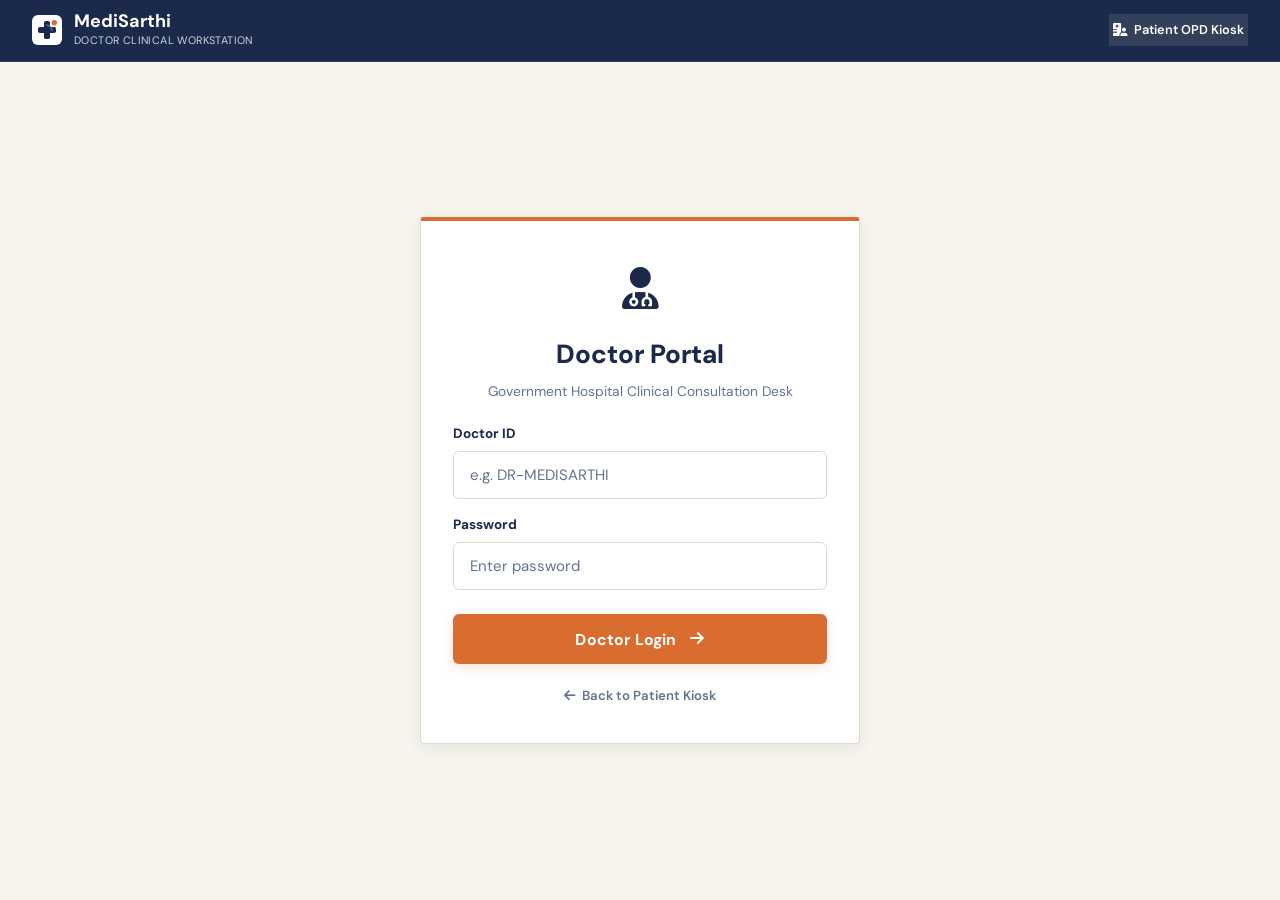
<file: doctor-login.html>
<!DOCTYPE html>
<html lang="en">
<head>
  <meta charset="UTF-8">
  <meta name="viewport" content="width=device-width, initial-scale=1.0">
  <title>MediSarthi — Doctor Portal Login</title>
  <script>
    if (sessionStorage.getItem('medisarthi_doc_auth') === 'true') {
      window.location.href = 'doctor.html';
    }
  </script>
  <link rel="preconnect" href="https://fonts.googleapis.com">
  <link rel="preconnect" href="https://fonts.gstatic.com" crossorigin>
  <link href="https://fonts.googleapis.com/css2?family=DM+Sans:ital,opsz,wght@0,9..40,300..700;1,9..40,300..700&display=swap" rel="stylesheet">
  <link rel="stylesheet" href="https://cdnjs.cloudflare.com/ajax/libs/font-awesome/6.4.0/css/all.min.css">
  <link rel="stylesheet" href="styles.css">
</head>
<body style="background:var(--bg-kiosk); min-height:100vh; display:flex; flex-direction:column;">

  <!-- Header -->
  <header style="background:var(--teal-deepest); border-bottom:1px solid rgba(255,255,255,0.1); padding:12px 32px; display:flex; align-items:center; justify-content:space-between; flex-wrap:wrap; gap:12px;">
    <div style="display:flex; align-items:center; gap:12px;">
      <div style="display:flex; align-items:center; justify-content:center; background:#ffffff; border-radius:6px; padding:3px;">
        <svg width="24" height="24" viewBox="0 0 40 40" fill="none" xmlns="http://www.w3.org/2000/svg">
          <rect x="15" y="5" width="10" height="30" rx="3" fill="#1B2A4A"/>
          <rect x="5" y="15" width="30" height="10" rx="3" fill="#1B2A4A"/>
          <circle cx="32" cy="8" r="4.5" fill="#D96C2F"/>
          <path d="M20 12C24 12 28 16 28 20" stroke="#64748B" stroke-width="2.5" stroke-linecap="round"/>
        </svg>
      </div>
      <div>
        <h1 style="font-size:1.2rem; font-weight:700; color:#ffffff; margin:0; line-height:1.1;">MediSarthi</h1>
        <p style="font-size:0.72rem; color:#cbd5e1; margin:0; text-transform:uppercase; letter-spacing:0.4px;">Doctor Clinical Workstation</p>
      </div>
    </div>
    <div>
      <a href="index.html" class="btn-back" style="background:rgba(255,255,255,0.1); color:#ffffff; border-color:rgba(255,255,255,0.25); text-decoration:none; font-size:0.85rem;">
        <i class="fa-solid fa-hospital-user"></i> Patient OPD Kiosk
      </a>
    </div>
  </header>

  <!-- Login Main -->
  <main style="flex:1; display:flex; align-items:center; justify-content:center; padding:24px;">
    <div id="doctor-login-card" style="max-width:440px; width:100%; margin:0 auto; padding:clamp(20px, 4vw, 36px) clamp(16px, 3.5vw, 32px); background:#ffffff; border:1px solid var(--border-subtle); border-top:4px solid var(--orange-primary); border-radius:var(--radius-sm); box-shadow:var(--shadow-md); text-align:center;">
      <div style="font-size:2.8rem; color:var(--teal-deep); margin-bottom:12px;"><i class="fa-solid fa-user-doctor"></i></div>
      <h2 style="font-size:1.75rem; font-weight:800; color:var(--teal-deepest); margin-bottom:6px;">Doctor Portal</h2>
      <p style="color:var(--text-muted); margin-bottom:22px; font-size:0.92rem;">Government Hospital Clinical Consultation Desk</p>

      <div id="login-error-msg" style="display:none; background:#fef2f2; color:#dc2626; border:1px solid #fca5a5; padding:10px 14px; border-radius:var(--radius-xs); font-size:0.88rem; font-weight:600; margin-bottom:18px; text-align:center;"></div>

      <div class="form-group" style="text-align:left; margin-bottom:16px;">
        <label style="font-weight:700; font-size:0.9rem; color:var(--teal-deep); margin-bottom:6px; display:block;">Doctor ID</label>
        <input type="text" id="doc-login-id" class="kiosk-input" style="height:48px; min-height:48px; font-size:1rem; text-align:left; letter-spacing:normal;" placeholder="e.g. DR-MEDISARTHI" value="" onkeydown="if(event.key==='Enter') App.loginDoctor()">
      </div>
      
      <div class="form-group" style="text-align:left; margin-bottom:24px;">
        <label style="font-weight:700; font-size:0.9rem; color:var(--teal-deep); margin-bottom:6px; display:block;">Password</label>
        <input type="password" id="doc-login-pass" class="kiosk-input" style="height:48px; min-height:48px; font-size:1rem; text-align:left; letter-spacing:normal;" placeholder="Enter password" value="" onkeydown="if(event.key==='Enter') App.loginDoctor()">
      </div>

      <button class="btn-kiosk-primary" style="font-size:1.05rem; width:100%; min-height:50px;" onclick="App.loginDoctor()">
        Doctor Login <i class="fa-solid fa-arrow-right" style="margin-left:6px;"></i>
      </button>

      <div style="margin-top:20px;">
        <a href="index.html" class="btn-help-link" style="text-decoration:none; font-size:0.88rem;"><i class="fa-solid fa-arrow-left"></i> Back to Patient Kiosk</a>
      </div>
    </div>
  </main>

  <script src="data.js"></script>
  <script src="translations.js"></script>
  <script src="app.js"></script>
</body>
</html>
</file>
<file: styles.css>
/* ============================================================
   MEDISARTHI — UNIFIED EDITORIAL MEDICAL DESIGN SYSTEM
   Optimized for: 1366 × 768 Kiosk · Vanilla CSS · Patient First
   ============================================================ */

/* ── Brand Color Palette & Design Tokens ────────────────────── */
:root {
  --bg:           #F7F4EE;
  --bg-white:     #FFFFFF;
  --bg-subtle:    #EFECE5;
  --bg-kiosk:     #F7F4EE;

  /* Indigo Blue Palette */
  --indigo-deepest:#1B2A4A;
  --indigo-deep:   #1B2A4A;
  --indigo-primary:#253B5E;
  --indigo-mid:    #2B436B;
  --indigo-light:  #64748B;
  --indigo-tint:   #EFF4F9;
  --indigo-bright: #253B5E;

  /* Aliased for full backward compatibility across all modules */
  --teal-deepest: #1B2A4A;
  --teal-deep:    #1B2A4A;
  --teal-primary: #253B5E;
  --teal-mid:     #2B436B;
  --teal-light:   #64748B;
  --teal-tint:    #EFF4F9;
  --teal-bright:  #253B5E;

  --orange:       #D96C2F;
  --orange-primary: #D96C2F;
  --orange-hover: #C45A20;
  --orange-soft:  #FDF2EA;

  --charcoal:     #1B2A4A;
  --text:         #1B2A4A;
  --text-sub:     #475569;
  --text-muted:   #64748B;

  --border:       #E2D9D0;
  --border-light: #EEE9E3;
  --border-subtle:#E2D9D0;

  --font:         'DM Sans', -apple-system, BlinkMacSystemFont, 'Segoe UI', Roboto, sans-serif;
  --font-serif:   Georgia, 'Times New Roman', serif;

  --radius-lg:    8px;
  --radius:       6px;
  --radius-sm:    4px;
  --radius-xs:    3px;
  --radius-pill:  999px;

  --shadow-xs:    0 1px 2px rgba(18,59,66,0.04);
  --shadow-sm:    0 2px 6px rgba(18,59,66,0.06);
  --shadow-md:    0 4px 14px rgba(18,59,66,0.08);
  --shadow:       0 8px 24px rgba(18,59,66,0.10);

  --ease:         cubic-bezier(0.4, 0, 0.2, 1);
  --fast:         0.14s;
  --med:          0.22s;
}

/* ── Reset ────────────────────────────────────────────────── */
*, *::before, *::after {
  box-sizing: border-box;
  margin: 0;
  padding: 0;
}

html, body {
  height: 100%;
  font-family: var(--font);
  background: var(--bg);
  color: var(--text);
  font-size: 15px;
  line-height: 1.55;
  -webkit-font-smoothing: antialiased;
  -moz-osx-font-smoothing: grayscale;
}

input, button, select, textarea {
  font-family: inherit;
}

/* ── Layout ───────────────────────────────────────────────── */
.ms-layout {
  min-height: 100vh;
  display: flex;
  flex-direction: column;
  background: var(--bg);
}

@media (min-width: 961px) {
  .ms-layout {
    height: 100vh;
    max-height: 100vh;
    overflow: hidden;
  }
}

/* ── Focus-visible Accessibility ──────────────────────────── */
:focus-visible {
  outline: 2px solid var(--teal-bright) !important;
  outline-offset: 2px !important;
  box-shadow: 0 0 0 3px rgba(45, 130, 124, 0.25) !important;
}


/* ── Header ───────────────────────────────────────────────── */
.ms-header {
  height: 52px;
  background: var(--bg-white);
  border-bottom: 1px solid var(--border);
  display: flex;
  align-items: center;
  justify-content: space-between;
  padding: 0 48px;
  position: sticky;
  top: 0;
  z-index: 100;
  flex-shrink: 0;
}

.ms-brand {
  display: flex;
  align-items: center;
  gap: 10px;
  cursor: pointer;
  user-select: none;
}

.ms-brand-mark {
  display: flex;
  align-items: center;
  justify-content: center;
}

.ms-brand-name {
  font-size: 1.05rem;
  font-weight: 700;
  color: var(--teal-deepest);
  letter-spacing: -0.02em;
}

.ms-brand-name span {
  color: var(--orange);
}

.ms-header-controls {
  display: flex;
  align-items: center;
  gap: 16px;
}

/* Refined language selector */
.ms-lang-row {
  display: flex;
  align-items: center;
  background: var(--bg-subtle);
  border: 1px solid var(--border);
  border-radius: var(--radius-sm);
  padding: 2px;
  gap: 2px;
}

.ms-lang-btn {
  padding: 4px 10px;
  font-size: 0.75rem;
  font-weight: 600;
  color: var(--text-muted);
  background: transparent;
  border: none;
  border-radius: var(--radius-xs);
  cursor: pointer;
  transition: all var(--fast) var(--ease);
}

.ms-lang-btn:hover {
  color: var(--teal-primary);
  background: #fff;
}

.ms-lang-btn.active {
  color: #fff;
  background: var(--teal-deep);
}

.ms-help-btn {
  font-size: 0.8rem;
  font-weight: 600;
  color: var(--text-muted);
  background: none;
  border: none;
  cursor: pointer;
  padding: 4px 6px;
  display: flex;
  align-items: center;
  gap: 6px;
  transition: color var(--fast);
}

.ms-help-btn:hover {
  color: var(--teal-primary);
}

/* ── Canvas Stage ─────────────────────────────────────────── */
.ms-stage {
  flex: 1;
  display: flex;
  align-items: center;
  justify-content: center;
  padding: 0;
  overflow-y: auto;
  position: relative;
}

/* ── Screens Container ────────────────────────────────────── */
.kiosk-screen-block {
  display: none;
  width: 100%;
  animation: fadeUp 0.24s var(--ease);
}

@keyframes fadeUp {
  from { opacity: 0; transform: translateY(6px); }
  to   { opacity: 1; transform: translateY(0); }
}

.ms-screen-narrow {
  max-width: 600px;
  width: 100%;
  margin: 0 auto;
  padding: 32px 24px;
}

.ms-screen-medium {
  max-width: 960px;
  width: 92%;
  margin: 0 auto;
  padding: 28px 24px;
}

.ms-screen-wide {
  max-width: 1140px;
  width: 95%;
  margin: 0 auto;
  padding: 0;
}

/* ── Split Kiosk Layout for High Touch Usability ───────────── */
.ms-kiosk-split {
  display: grid;
  grid-template-columns: 1fr 1.3fr;
  gap: 36px;
  align-items: start;
}

.ms-kiosk-left {
  padding-right: 12px;
}

.ms-kiosk-right {
  display: flex;
  flex-direction: column;
  gap: 12px;
}

/* ── Typography Hierarchy ─────────────────────────────────── */
.ms-eyebrow {
  font-size: 0.68rem;
  font-weight: 700;
  letter-spacing: 0.12em;
  text-transform: uppercase;
  color: var(--teal-primary);
  margin-bottom: 8px;
  display: flex;
  align-items: center;
  gap: 7px;
}

.ms-headline {
  font-size: 1.75rem;
  font-weight: 700;
  color: var(--teal-deepest);
  line-height: 1.22;
  letter-spacing: -0.02em;
  margin-bottom: 6px;
}

.ms-headline-xl {
  font-family: var(--font-serif);
  font-size: 2.2rem;
  font-weight: 700;
  color: var(--teal-deepest);
  line-height: 1.15;
  letter-spacing: -0.02em;
  margin-bottom: 10px;
}

.ms-subline {
  font-size: 0.92rem;
  color: var(--text-sub);
  line-height: 1.5;
  margin-bottom: 20px;
}

.ms-question {
  font-size: 1.35rem;
  font-weight: 700;
  color: var(--teal-deepest);
  line-height: 1.3;
  margin-bottom: 4px;
}

.ms-question-sub {
  font-size: 0.85rem;
  color: var(--text-muted);
  margin-bottom: 16px;
}

/* ── BUTTON SYSTEM ────────────────────────────────────────── */
/* Primary: Orange #D96C2F */
.btn-primary,
.btn-kiosk-primary {
  display: inline-flex;
  align-items: center;
  justify-content: center;
  gap: 8px;
  height: 48px;
  padding: 0 26px;
  background: var(--orange);
  color: #FFFFFF;
  font-size: 0.92rem;
  font-weight: 700;
  border: none;
  border-radius: var(--radius);
  cursor: pointer;
  transition: all var(--fast) var(--ease);
  letter-spacing: 0.01em;
  white-space: nowrap;
  box-shadow: 0 4px 12px rgba(217,108,47,0.18);
}

.btn-primary:hover,
.btn-kiosk-primary:hover {
  background: var(--orange-hover);
  transform: translateY(-1px);
  box-shadow: 0 6px 16px rgba(217,108,47,0.24);
}

.btn-primary:active,
.btn-kiosk-primary:active {
  transform: translateY(0);
}

.btn-primary-xl {
  height: 54px;
  font-size: 1rem;
  padding: 0 36px;
}

.btn-outline,
.btn-kiosk-secondary {
  display: inline-flex;
  align-items: center;
  justify-content: center;
  gap: 8px;
  height: 48px;
  padding: 0 22px;
  background: var(--bg-white);
  color: var(--teal-deep);
  border: 1.5px solid var(--teal-deep);
  font-size: 0.88rem;
  font-weight: 600;
  border-radius: var(--radius);
  cursor: pointer;
  transition: all var(--fast) var(--ease);
  white-space: nowrap;
}

.btn-outline:hover,
.btn-kiosk-secondary:hover {
  background: var(--teal-tint);
  border-color: var(--teal-primary);
  color: var(--teal-primary);
}

.btn-ghost,
.btn-back-flat,
.btn-back {
  background: none;
  border: none;
  color: var(--text-muted);
  font-size: 0.88rem;
  font-weight: 600;
  display: inline-flex;
  align-items: center;
  gap: 7px;
  cursor: pointer;
  padding: 6px 4px;
  transition: color var(--fast);
}

.btn-ghost:hover,
.btn-back-flat:hover,
.btn-back:hover {
  color: var(--teal-deepest);
}

.btn-help-link {
  background: none;
  border: none;
  color: var(--text-muted);
  font-size: 0.82rem;
  font-weight: 600;
  cursor: pointer;
  display: inline-flex;
  align-items: center;
  gap: 6px;
}

.btn-help-link:hover {
  color: var(--teal-primary);
}

/* ── Inputs ───────────────────────────────────────────────── */
.ms-input,
.kiosk-input,
.kiosk-input-flat {
  display: block;
  width: 100%;
  height: 48px;
  padding: 0 16px;
  font-size: 0.94rem;
  font-family: var(--font);
  color: var(--text);
  background: var(--bg-white);
  border: 1.5px solid var(--border);
  border-radius: var(--radius);
  outline: none;
  transition: border-color var(--fast) var(--ease), box-shadow var(--fast) var(--ease);
}

.ms-input:focus,
.kiosk-input:focus,
.kiosk-input-flat:focus {
  border-color: var(--teal-primary);
  box-shadow: 0 0 0 3px var(--teal-tint);
}

.ms-input::placeholder,
.kiosk-input::placeholder,
.kiosk-input-flat::placeholder {
  color: var(--text-muted);
}

.ms-input-lg {
  height: 52px;
  font-size: 1.15rem;
  letter-spacing: 0.08em;
  text-align: center;
}

select.ms-input,
select.kiosk-input,
select.kiosk-input-flat {
  -webkit-appearance: none;
  appearance: none;
  background-image: url("data:image/svg+xml,%3Csvg xmlns='http://www.w3.org/2000/svg' width='12' height='8' viewBox='0 0 12 8'%3E%3Cpath d='M1 1l5 5 5-5' stroke='%236C7E82' stroke-width='1.5' fill='none' stroke-linecap='round'/%3E%3C/svg%3E");
  background-repeat: no-repeat;
  background-position: right 16px center;
  padding-right: 40px;
}

/* ── Option Rows / Tiles (Clean Flat Look) ────────────────── */
.ms-option {
  display: flex;
  align-items: center;
  gap: 14px;
  padding: 16px 18px;
  background: var(--bg-white);
  border: 1.5px solid var(--border);
  border-radius: var(--radius);
  cursor: pointer;
  transition: all var(--fast) var(--ease);
  width: 100%;
  text-align: left;
}

.ms-option:hover {
  border-color: var(--teal-primary);
  background: var(--teal-tint);
}

.ms-option.selected {
  border-color: var(--orange);
  background: var(--orange-soft);
}

.ms-option-label {
  font-size: 0.98rem;
  font-weight: 700;
  color: var(--teal-deepest);
  display: block;
}

.ms-option-sub {
  font-size: 0.78rem;
  color: var(--text-muted);
  margin-top: 2px;
  display: block;
}

/* ── Nav Footer ───────────────────────────────────────────── */
.ms-nav,
.step-nav-footer,
.canvas-nav-footer {
  display: flex;
  align-items: center;
  justify-content: space-between;
  margin-top: 24px;
  padding-top: 18px;
  border-top: 1px solid var(--border-light);
}

/* ── Progress Strip ───────────────────────────────────────── */
.ms-progress-strip,
.aq-progress-strip {
  display: flex;
  align-items: center;
  justify-content: space-between;
  margin-bottom: 8px;
}

.ms-step-count,
.aq-step-pill {
  font-size: 0.68rem;
  font-weight: 700;
  color: var(--text-muted);
  letter-spacing: 0.08em;
  text-transform: uppercase;
}

.ms-progress-bar,
.aq-progress-bar-wrap {
  height: 3px;
  background: var(--border);
  border-radius: 2px;
  margin: 6px 0 20px;
  overflow: hidden;
}

.ms-progress-fill,
.aq-progress-fill {
  height: 100%;
  background: var(--teal-primary);
  border-radius: 2px;
  transition: width 0.3s var(--ease);
}

/* ── Voice Zone ───────────────────────────────────────────── */
.ms-voice-area {
  background: var(--bg-white);
  border: 1.5px solid var(--border);
  border-radius: var(--radius);
  padding: 22px 20px;
  text-align: center;
  margin-bottom: 14px;
}

.ms-mic-btn,
.voice-mic-trigger {
  width: 60px;
  height: 60px;
  background: var(--teal-deep);
  color: #fff;
  border: none;
  border-radius: 50%;
  font-size: 1.25rem;
  cursor: pointer;
  display: inline-flex;
  align-items: center;
  justify-content: center;
  transition: all var(--fast) var(--ease);
  margin-bottom: 8px;
}

.ms-mic-btn:hover,
.voice-mic-trigger:hover {
  background: var(--teal-primary);
  transform: scale(1.04);
}

.ms-mic-btn.listening,
.voice-mic-trigger.listening {
  background: var(--orange);
  animation: pulseMic 1.4s ease infinite;
}

@keyframes pulseMic {
  0%, 100% { box-shadow: 0 0 0 0 rgba(217,108,47,0.35); }
  50%       { box-shadow: 0 0 0 12px rgba(217,108,47,0); }
}

.ms-voice-status {
  font-size: 0.8rem;
  color: var(--text-muted);
  font-weight: 500;
}

.voice-wave-eq {
  display: flex;
  gap: 4px;
  height: 20px;
  align-items: center;
  justify-content: center;
  margin: 8px 0;
}

.voice-wave-bar {
  width: 3.5px;
  background: var(--teal-primary);
  border-radius: 2px;
  animation: waveEq 0.8s ease-in-out infinite;
}

.voice-wave-bar:nth-child(2) { animation-delay: 0.1s; }
.voice-wave-bar:nth-child(3) { animation-delay: 0.2s; }
.voice-wave-bar:nth-child(4) { animation-delay: 0.1s; }

@keyframes waveEq {
  0%, 100% { height: 4px; }
  50%       { height: 18px; }
}

.voice-confirm-banner {
  background: var(--teal-tint);
  border: 1px solid var(--teal-primary);
  border-radius: var(--radius);
  padding: 12px 16px;
  margin-top: 10px;
}

.voice-confirm-heading {
  font-size: 0.68rem;
  font-weight: 700;
  color: var(--teal-primary);
  text-transform: uppercase;
  letter-spacing: 0.08em;
  margin-bottom: 4px;
}

.voice-transcription-preview {
  font-size: 0.95rem;
  font-style: italic;
  color: var(--teal-deep);
  font-weight: 600;
  margin-bottom: 10px;
}

/* ── Symptom Rows ─────────────────────────────────────────── */
.ms-symptom-list {
  display: flex;
  flex-direction: column;
  gap: 6px;
  margin-top: 8px;
}

.ms-symptom-row {
  display: flex;
  align-items: center;
  gap: 12px;
  padding: 10px 14px;
  background: var(--bg-white);
  border: 1.5px solid var(--border);
  border-radius: var(--radius);
  cursor: pointer;
  transition: all var(--fast) var(--ease);
}

.ms-symptom-row:hover {
  border-color: var(--teal-primary);
  background: var(--teal-tint);
}

.ms-symptom-icon {
  width: 32px;
  height: 32px;
  background: var(--teal-tint);
  color: var(--teal-primary);
  border-radius: var(--radius-sm);
  display: flex;
  align-items: center;
  justify-content: center;
  font-size: 0.85rem;
  flex-shrink: 0;
}

.ms-symptom-label {
  font-size: 0.88rem;
  font-weight: 700;
  color: var(--teal-deepest);
}

.ms-symptom-sub {
  font-size: 0.74rem;
  color: var(--text-muted);
  margin-top: 1px;
}

/* ── Chips / Allergies ────────────────────────────────────── */
.ms-chip-group {
  display: flex;
  flex-wrap: wrap;
  gap: 8px;
  margin-bottom: 16px;
}

.ms-chip,
.allergy-chip {
  padding: 8px 16px;
  font-size: 0.84rem;
  font-weight: 600;
  background: var(--bg-white);
  color: var(--text-sub);
  border: 1.5px solid var(--border);
  border-radius: var(--radius-pill);
  cursor: pointer;
  transition: all var(--fast) var(--ease);
}

.ms-chip:hover,
.allergy-chip:hover {
  border-color: var(--teal-primary);
  color: var(--teal-primary);
  background: var(--teal-tint);
}

.ms-chip.selected,
.allergy-chip.selected {
  background: var(--teal-tint);
  border-color: var(--teal-primary);
  color: var(--teal-deep);
}

.ms-chip.safe.selected {
  background: #ECFDF5;
  border-color: #10B981;
  color: #065F46;
}

/* ── AQ Options ───────────────────────────────────────────── */
.options-vertical-list {
  display: flex;
  flex-direction: column;
  gap: 8px;
  margin-bottom: 4px;
}

.option-touch-btn {
  display: flex;
  align-items: center;
  justify-content: space-between;
  width: 100%;
  padding: 13px 16px;
  background: var(--bg-white);
  border: 1.5px solid var(--border);
  border-radius: var(--radius);
  cursor: pointer;
  font-size: 0.9rem;
  font-weight: 600;
  color: var(--teal-deepest);
  text-align: left;
  transition: all var(--fast) var(--ease);
}

.option-touch-btn:hover {
  border-color: var(--teal-primary);
  background: var(--teal-tint);
}

.option-touch-btn.selected {
  border-color: var(--orange);
  background: var(--orange-soft);
  color: var(--teal-deep);
}

/* ── Severity Grid ────────────────────────────────────────── */
.severity-ratings-grid {
  display: grid;
  grid-template-columns: repeat(3, 1fr);
  gap: 10px;
  margin-bottom: 4px;
}

.severity-card {
  padding: 16px 12px;
  background: var(--bg-white);
  border: 1.5px solid var(--border);
  border-radius: var(--radius);
  cursor: pointer;
  text-align: center;
  transition: all var(--fast) var(--ease);
}

.severity-card h3 {
  font-size: 0.88rem;
  font-weight: 700;
  color: var(--teal-deepest);
}

.severity-card p {
  font-size: 0.72rem;
  color: var(--text-muted);
  margin-top: 4px;
  line-height: 1.3;
}

.severity-card:hover {
  border-color: var(--teal-primary);
  background: var(--teal-tint);
}

.severity-card.selected {
  border-color: var(--orange);
  background: var(--orange-soft);
}

/* ── Body Map ─────────────────────────────────────────────── */
.body-location-wrapper {
  display: grid;
  grid-template-columns: 180px 1fr;
  gap: 18px;
  align-items: start;
}

.body-silhouette-card {
  background: var(--bg-white);
  border: 1.5px solid var(--border);
  border-radius: var(--radius);
  padding: 12px;
  text-align: center;
}

.body-zones-grid {
  display: flex;
  flex-direction: column;
  gap: 6px;
}

.zone-select-btn {
  display: flex;
  align-items: center;
  justify-content: space-between;
  width: 100%;
  padding: 9px 12px;
  background: var(--bg-white);
  border: 1.5px solid var(--border);
  border-radius: var(--radius);
  cursor: pointer;
  font-size: 0.84rem;
  font-weight: 600;
  color: var(--text-sub);
  transition: all var(--fast) var(--ease);
  text-align: left;
}

.zone-select-btn:hover,
.zone-select-btn.active {
  border-color: var(--teal-primary);
  color: var(--teal-deep);
  background: var(--teal-tint);
}

/* ── Typography & Card Helpers ────────────────────────────── */
.kiosk-title {
  font-size: 1.35rem;
  font-weight: 700;
  color: var(--teal-deepest);
  margin-bottom: 6px;
  line-height: 1.25;
}

.kiosk-subtitle {
  font-size: 0.86rem;
  color: var(--text-muted);
  line-height: 1.45;
}

.kiosk-card {
  background: var(--bg-white);
  border: 1.5px solid var(--border);
  border-radius: var(--radius);
  padding: 20px 22px;
}

/* ── Documents & Uploads ──────────────────────────────────── */
.ms-upload-actions {
  display: flex;
  gap: 12px;
  margin-bottom: 16px;
}

.ms-upload-zone {
  border: 2px dashed var(--border);
  border-radius: var(--radius);
  padding: 24px;
  text-align: center;
  cursor: pointer;
  background: var(--bg-white);
  transition: all var(--fast) var(--ease);
}

.ms-upload-zone:hover {
  border-color: var(--teal-primary);
  background: var(--teal-tint);
}

.ms-doc-row,
.uploaded-file-item {
  display: flex;
  align-items: center;
  justify-content: space-between;
  padding: 10px 0;
  border-bottom: 1px solid var(--border-light);
}

.ms-doc-row:last-child,
.uploaded-file-item:last-child {
  border-bottom: none;
}

.ms-doc-info,
.doc-file-info {
  display: flex;
  align-items: center;
  gap: 10px;
}

.ms-doc-icon,
.doc-file-icon {
  width: 32px;
  height: 32px;
  background: var(--teal-tint);
  color: var(--teal-primary);
  border-radius: var(--radius-sm);
  display: flex;
  align-items: center;
  justify-content: center;
  font-size: 0.82rem;
  flex-shrink: 0;
}

.ms-doc-name {
  font-size: 0.88rem;
  font-weight: 600;
  color: var(--teal-deepest);
}

.ms-doc-meta {
  font-size: 0.72rem;
  color: var(--text-muted);
  margin-top: 1px;
}

/* ── Summary & History ────────────────────────────────────── */
.summary-story-section {
  margin-bottom: 18px;
}

.summary-story-header {
  font-size: 0.68rem;
  font-weight: 700;
  letter-spacing: 0.1em;
  text-transform: uppercase;
  color: var(--teal-primary);
  margin-bottom: 8px;
  display: flex;
  align-items: center;
  gap: 6px;
}

.summary-table-card {
  background: var(--bg-white);
  border: 1.5px solid var(--border);
  border-radius: var(--radius);
  overflow: hidden;
}

.summary-row {
  display: flex;
  justify-content: space-between;
  align-items: baseline;
  padding: 8px 14px;
  border-bottom: 1px solid var(--border-light);
  font-size: 0.86rem;
}

.summary-row:last-child {
  border-bottom: none;
}

.summary-label {
  color: var(--text-muted);
  font-weight: 500;
  flex-shrink: 0;
  margin-right: 14px;
}

.summary-val {
  font-weight: 600;
  color: var(--teal-deepest);
  text-align: right;
}

/* ── Token Issued ─────────────────────────────────────────── */
.ms-token-box {
  text-align: center;
  padding: 20px 16px 16px;
}

.ms-token-label {
  font-size: 0.68rem;
  font-weight: 700;
  letter-spacing: 0.14em;
  text-transform: uppercase;
  color: var(--orange);
  margin-bottom: 12px;
}

.ms-token-number {
  font-size: 4.5rem;
  font-weight: 300;
  color: var(--teal-deepest);
  letter-spacing: -0.04em;
  line-height: 1;
  margin-bottom: 8px;
}

/* ── Modals & Overlays ────────────────────────────────────── */
.modal-overlay,
#help-modal,
#report-preview-modal,
#conversation-modal,
#ayush-modal {
  display: none;
  position: fixed;
  inset: 0;
  background: rgba(15, 23, 42, 0.5);
  backdrop-filter: blur(3px);
  z-index: 9950;
  align-items: center;
  justify-content: center;
}

#scan-overlay,
#medical-document-scanner {
  display: none;
  position: fixed;
  inset: 0;
  background: rgba(15, 23, 42, 0.75);
  backdrop-filter: blur(5px);
  z-index: 10000;
  align-items: center;
  justify-content: center;
  padding: 16px;
}

.modal-overlay.active,
#help-modal.active,
#report-preview-modal.active,
#conversation-modal.active,
#ayush-modal.active,
#scan-overlay.active,
#medical-document-scanner.active {
  display: flex;
}

.ms-modal,
.modal-card {
  background: var(--bg-white);
  border-radius: var(--radius-lg);
  padding: 24px 28px;
  width: 480px;
  max-width: 92vw;
  max-height: 88vh;
  overflow-y: auto;
  box-shadow: 0 20px 40px rgba(0, 0, 0, 0.25);
  border: 1px solid var(--border);
}

.ms-scan-inner {
  background: var(--bg-white);
  border-radius: var(--radius-lg);
  padding: 28px 24px;
  text-align: center;
  width: 420px;
  max-width: 92vw;
  box-shadow: 0 20px 40px rgba(0, 0, 0, 0.3);
  border: 1px solid var(--border);
}

/* ── System Toast Notification (Top-Center) ───────────────── */
#app-notification {
  position: fixed;
  top: 24px;
  left: 50%;
  transform: translateX(-50%) translateY(-12px);
  background: #0F172A;
  color: #FFFFFF;
  padding: 12px 22px;
  border-radius: 12px;
  border: 1px solid rgba(255, 255, 255, 0.12);
  box-shadow: 0 10px 25px -5px rgba(0, 0, 0, 0.4), 0 8px 10px -6px rgba(0, 0, 0, 0.2);
  font-family: inherit;
  font-weight: 600;
  font-size: 0.92rem;
  line-height: 1.4;
  z-index: 9900;
  display: flex;
  align-items: center;
  gap: 10px;
  max-width: 90vw;
  width: max-content;
  min-width: 280px;
  opacity: 0;
  pointer-events: none;
  transition: opacity 0.3s cubic-bezier(0.16, 1, 0.3, 1), transform 0.3s cubic-bezier(0.16, 1, 0.3, 1);
}

#app-notification.active {
  opacity: 1;
  transform: translateX(-50%) translateY(0);
  pointer-events: auto;
}

#app-notification .notification-icon {
  font-size: 1.1rem;
  flex-shrink: 0;
}

.notification-success .notification-icon {
  color: #22c55e;
}

.notification-warning .notification-icon {
  color: #f59e0b;
}

.notification-info .notification-icon {
  color: #3b82f6;
}

.notification-error .notification-icon {
  color: #ef4444;
}

/* ── Medical Document Camera Scanner ────────────────────── */
.med-scanner-card {
  background: var(--bg-white, #ffffff);
  border-radius: var(--radius-lg, 16px);
  width: 560px;
  max-width: 95vw;
  max-height: 90vh;
  display: flex;
  flex-direction: column;
  box-shadow: 0 20px 40px rgba(0, 0, 0, 0.35);
  border: 1px solid var(--border-subtle, rgba(0,0,0,0.1));
  overflow: hidden;
}

.med-scanner-header {
  padding: 16px 20px;
  background: var(--teal-deepest, #0f172a);
  color: #ffffff;
  display: flex;
  align-items: center;
  justify-content: space-between;
}

.med-scanner-header h3 {
  font-size: 1.1rem;
  font-weight: 700;
  margin: 0;
  color: #ffffff;
  display: flex;
  align-items: center;
  gap: 8px;
}

.med-scanner-body {
  padding: 20px;
  display: flex;
  flex-direction: column;
  align-items: center;
  overflow-y: auto;
  background: var(--bg-kiosk, #f8fafc);
}

.med-camera-viewport {
  position: relative;
  width: 100%;
  max-width: 460px;
  aspect-ratio: 4 / 3;
  background: #000000;
  border-radius: var(--radius, 12px);
  overflow: hidden;
  display: flex;
  align-items: center;
  justify-content: center;
  border: 2px solid var(--teal-deep, #1e293b);
  box-shadow: inset 0 0 20px rgba(0,0,0,0.5);
}

.med-camera-viewport video {
  width: 100%;
  height: 100%;
  object-fit: cover;
}

.med-camera-frame {
  position: absolute;
  inset: 20px;
  border: 2px dashed rgba(255, 255, 255, 0.7);
  border-radius: 8px;
  pointer-events: none;
  box-shadow: 0 0 0 9999px rgba(0, 0, 0, 0.35);
  display: flex;
  align-items: center;
  justify-content: center;
}

.med-camera-guide-line {
  width: 100%;
  height: 2px;
  background: var(--orange-primary, #d96c2f);
  box-shadow: 0 0 10px var(--orange-primary, #d96c2f);
  animation: medLaserSweep 2s infinite alternate ease-in-out;
}

@keyframes medLaserSweep {
  0% { transform: translateY(-60px); }
  100% { transform: translateY(60px); }
}

.med-camera-instructions {
  margin-top: 12px;
  font-size: 0.85rem;
  color: var(--text-muted, #64748b);
  text-align: center;
}

.med-preview-container {
  width: 100%;
  max-width: 460px;
  display: flex;
  flex-direction: column;
  align-items: center;
}

.med-preview-img-wrapper {
  width: 100%;
  max-height: 320px;
  border-radius: var(--radius, 12px);
  overflow: hidden;
  border: 1px solid var(--border, #cbd5e1);
  box-shadow: var(--shadow-sm, 0 2px 8px rgba(0,0,0,0.1));
  background: #ffffff;
  display: flex;
  align-items: center;
  justify-content: center;
}

.med-preview-img-wrapper img {
  max-width: 100%;
  max-height: 320px;
  object-fit: contain;
}

.med-scanner-footer {
  padding: 16px 20px;
  background: #ffffff;
  border-top: 1px solid var(--border-subtle, #e2e8f0);
  display: flex;
  gap: 12px;
  justify-content: flex-end;
  flex-wrap: wrap;
}

/* ── AI Safety Alert ──────────────────────────────────────── */
.ai-safety-alert {
  background: #FFFBEB;
  border: 1px solid #FDE68A;
  border-radius: var(--radius);
  padding: 12px 16px;
  font-size: 0.8rem;
  color: #92400E;
  display: flex;
  gap: 10px;
  align-items: flex-start;
  margin-bottom: 16px;
}

/* ── Form & Profile Helpers ───────────────────────────────── */
.ms-form-grid {
  display: grid;
  grid-template-columns: 1fr 1fr;
  gap: 14px;
}

.gender-btn {
  padding: 9px 18px;
  background: var(--bg-white);
  border: 1.5px solid var(--border);
  border-radius: var(--radius);
  cursor: pointer;
  font-size: 0.88rem;
  font-weight: 600;
  color: var(--text-sub);
  transition: all var(--fast);
}

.gender-btn.active {
  background: var(--teal-tint);
  border-color: var(--teal-primary);
  color: var(--teal-deep);
}

.ms-retrieved-card {
  background: var(--teal-tint);
  border: 1.5px solid var(--teal-primary);
  border-radius: var(--radius);
  padding: 16px 20px;
}

@keyframes laserSweep {
  from { transform: translateY(-70px); }
  to   { transform: translateY(70px); }
}

/* ─────────────────────────────────────────────────────────── */
/*  DOCTOR CLINICAL WORKSTATION STYLES                        */
/* ─────────────────────────────────────────────────────────── */

.doctor-header {
  background: var(--teal-deepest);
  color: #fff;
  padding: 0 28px;
  height: 54px;
  display: flex;
  align-items: center;
  justify-content: space-between;
  border-bottom: 1px solid rgba(255,255,255,0.1);
}

.doctor-header h1 {
  font-size: 1.05rem;
  font-weight: 700;
}

.doc-brand {
  display: flex;
  align-items: center;
  gap: 12px;
  font-size: 1rem;
  font-weight: 700;
  color: #FFFFFF;
}

#doctor-dashboard-main {
  display: none;
  min-height: 100vh;
  background: var(--bg);
}

.doctor-layout-grid,
.doc-main-grid {
  display: grid;
  grid-template-columns: 300px 1fr;
  height: calc(100vh - 108px);
  gap: 0;
}

.patient-queue-panel,
.doc-queue-panel {
  background: var(--bg-white);
  border-right: 1px solid var(--border);
  overflow-y: auto;
  padding: 16px;
}

.doc-consult-main,
.doc-detail-panel {
  overflow-y: auto;
  padding: 20px 24px;
  display: grid;
  grid-template-columns: 1.1fr 0.9fr;
  gap: 18px;
  align-items: start;
}

.doc-queue-header {
  padding: 14px 16px;
  border-bottom: 1px solid var(--border);
  font-weight: 700;
  font-size: 0.82rem;
  color: var(--teal-deepest);
  text-transform: uppercase;
  letter-spacing: 0.05em;
  display: flex;
  justify-content: space-between;
  align-items: center;
  position: sticky;
  top: 0;
  background: #fff;
  z-index: 10;
}

.doc-queue-count {
  background: var(--orange);
  color: #fff;
  font-size: 0.72rem;
  padding: 2px 8px;
  border-radius: var(--radius-pill);
}

#doc-queue-list {
  padding: 4px 0;
}

.queue-patient-card {
  padding: 12px 14px;
  border-radius: var(--radius);
  cursor: pointer;
  margin-bottom: 6px;
  transition: all var(--fast);
  border: 1px solid var(--border-light);
  background: var(--bg-white);
}

.queue-patient-card:hover,
.queue-patient-card.active {
  background: var(--teal-tint);
  border-color: var(--teal-primary);
}

.doc-section-card {
  background: var(--bg-white);
  border-radius: var(--radius);
  padding: 18px 20px;
  margin-bottom: 16px;
  border: 1px solid var(--border);
}

.doc-section-title {
  font-size: 0.7rem;
  font-weight: 700;
  letter-spacing: 0.08em;
  text-transform: uppercase;
  color: var(--teal-primary);
  margin-bottom: 12px;
}

.doc-stats-row {
  display: flex;
  gap: 14px;
  padding: 12px 24px;
  background: var(--bg-white);
  border-bottom: 1px solid var(--border);
  flex-wrap: wrap;
}

.doc-stat-card {
  background: var(--bg-subtle);
  border: 1px solid var(--border);
  border-radius: var(--radius);
  padding: 8px 16px;
  min-width: 100px;
}

.doc-stat-item {
  text-align: center;
  min-width: 60px;
}

.doc-stat-num {
  font-size: 1.4rem;
  font-weight: 700;
  color: var(--teal-deep);
}

.doc-stat-label {
  font-size: 0.7rem;
  color: var(--text-muted);
  margin-top: 1px;
}

.table-responsive {
  overflow-x: auto;
}

.prescription-input-table {
  width: 100%;
  border-collapse: collapse;
  font-size: 0.86rem;
}

.prescription-input-table th,
.prescription-input-table td {
  padding: 8px 10px;
  text-align: left;
  border-bottom: 1px solid var(--border-light);
}

.prescription-input-table th {
  background: var(--bg-subtle);
  font-weight: 700;
  color: var(--teal-deepest);
  font-size: 0.75rem;
  text-transform: uppercase;
  letter-spacing: 0.04em;
}

.status-badge {
  display: inline-block;
  padding: 3px 10px;
  border-radius: var(--radius-pill);
  font-size: 0.75rem;
  font-weight: 700;
}

.status-waiting    { background: #FEF3C7; color: #92400E; }
.status-consulting { background: #DBEAFE; color: #1E40AF; }
.status-done       { background: #D1FAE5; color: #065F46; }

/* ── Doctor Login ─────────────────────────────────────────── */
.ms-login-page {
  min-height: 100vh;
  display: flex;
  align-items: center;
  justify-content: center;
  background: var(--bg);
}

.ms-login-card {
  background: #fff;
  border: 1px solid var(--border);
  border-radius: var(--radius-lg);
  padding: 36px 32px;
  width: 400px;
  max-width: 92vw;
}
#doctor-login-card { }
/* ============================================================
   MEDISARTHI — SIGNATURE HOMEPAGE (FITS INSIDE 1366 × 768)
   ============================================================ */

.ms-home-screen {
  max-width: none !important;
  width: 100% !important;
  height: 100% !important;
  margin: 0 !important;
  padding: 0 !important;
}

/* Hide top white navigation header bar on Screen 1 (Homepage) and Screen 2 (Language Selection) */
.ms-layout:has(#step-1:not([style*="none"])) .ms-header,
body:has(#step-1:not([style*="none"])) .ms-header,
.ms-layout:has(#step-2:not([style*="none"])) .ms-header,
body:has(#step-2:not([style*="none"])) .ms-header {
  display: none !important;
}



.ms-home {
  position: relative;
  width: 100%;
  background: var(--bg);
  color: var(--teal-deepest);
}

@media (min-width: 961px) {
  .ms-home {
    height: 100vh;
    max-height: 100vh;
    overflow: hidden;
  }

  .ms-home-brand {
    position: absolute;
    top: 20px;
    left: 48px;
    display: flex;
    align-items: center;
    gap: 14px;
    z-index: 10;
  }

  .ms-home-topline {
    position: absolute;
    top: 26px;
    right: 48px;
    display: flex;
    align-items: center;
    gap: 12px;
    font-size: 10px;
    font-weight: 700;
    letter-spacing: 0.22em;
    color: var(--teal-primary);
    z-index: 10;
  }

  .ms-home-content {
    position: absolute;
    left: 0;
    right: 0;
    width: min(1200px, calc(100% - clamp(48px, 6vw, 96px)));
    margin: 0 auto;
    top: clamp(64px, 9vh, 88px);
    bottom: clamp(60px, 8vh, 76px);
    transform: none;

    display: grid;
    grid-template-columns: 1fr 1fr;
    align-items: center;
    gap: clamp(24px, 4vw, 48px);
    z-index: 5;
  }
}

/* ---------- LEFT COPY ---------- */
.ms-home-copy {
  position: relative;
  z-index: 5;
  padding-left: 0;
  align-self: center;
  margin-bottom: 0;
}

.ms-home-kicker {
  display: flex;
  align-items: center;
  gap: 12px;
  margin-bottom: 12px;

  font-size: 11px;
  font-weight: 700;
  letter-spacing: 0.22em;
  color: var(--teal-primary);
}

.ms-home-kicker::before {
  content: "";
  width: 28px;
  height: 2px;
  background: var(--teal-primary);
}

.ms-home-copy h1 {
  margin: 0;
  font-family: var(--font-serif);
  font-size: clamp(38px, 4.2vw, 62px);
  font-weight: 700;
  line-height: 1.02;
  letter-spacing: -0.04em;
  color: var(--teal-deepest);
}

.ms-home-copy h1 span {
  color: var(--orange);
}

.ms-home-copy p {
  margin-top: 16px;
  font-size: 16px;
  line-height: 1.5;
  font-weight: 400;
  color: var(--text-sub);
}

/* ---------- GET STARTED BUTTON ---------- */
.ms-home-start {
  margin-top: 24px;
  width: 290px;
  height: 54px;

  border: 1px solid transparent;
  border-radius: var(--radius);
  background: var(--orange);
  color: #FFFFFF;

  display: flex;
  align-items: center;
  justify-content: center;
  gap: 14px;

  font-size: 15px;
  font-weight: 700;
  letter-spacing: 0.01em;
  cursor: pointer;

  /* Tactile, non-cliché solid subtle drop */
  box-shadow: 0 2px 6px rgba(18, 59, 66, 0.12);
  transition: all var(--fast) var(--ease);
}

.ms-home-start i {
  font-size: 14px;
  transition: transform var(--fast) var(--ease);
}

.ms-home-start:hover {
  background: var(--orange-hover);
  transform: translateY(-1px);
  box-shadow: 0 4px 12px rgba(18, 59, 66, 0.16);
}

.ms-home-start:hover i {
  transform: translateX(4px);
}

.ms-home-start:active {
  transform: translateY(0);
}

/* ---------- INPUT CHANNELS: SPEAK / TYPE / CHOOSE ---------- */
.ms-home-inputs {
  margin-top: 22px;
  display: flex;
  align-items: center;
  gap: 16px;
  color: var(--teal-deepest);
}

.ms-home-inputs > div:not(.ms-home-divider) {
  display: flex;
  align-items: center;
  gap: 8px;
  font-size: 13px;
  font-weight: 600;
}

.ms-home-inputs i {
  font-size: 14px;
  color: var(--teal-primary);
}

.ms-home-divider {
  width: 1px;
  height: 16px;
  background: var(--border);
}

/* ---------- MEDICAL VISUAL (HUMAN-DESIGNED CLINICAL KIOSK CARD) ---------- */
.ms-medical-glow {
  display: none;
}

.ms-medical-arch {
  position: relative;
  width: 380px;
  height: 420px;
  border-radius: 12px;
  background: var(--bg-white);
  border: 1px solid var(--border);
  overflow: hidden;
  box-shadow: 0 4px 20px rgba(18, 59, 66, 0.05);
}

.ms-medical-arch::before {
  content: "";
  position: absolute;
  top: 0;
  left: 0;
  right: 0;
  height: 6px;
  background: var(--teal-deepest);
}

.ms-medical-arch::after {
  display: none;
}

.ms-medical-cross {
  position: absolute;
  z-index: 4;
  top: 60px;
  left: 50%;
  transform: translateX(-50%);
  width: 80px;
  height: 80px;
}

.ms-medical-cross span {
  position: absolute;
  left: 50%;
  top: 50%;
  transform: translate(-50%, -50%);
  background: var(--teal-deepest);
  border-radius: 2px;
}

.ms-medical-cross span:first-child {
  width: 72px;
  height: 22px;
}

.ms-medical-cross span:last-child {
  width: 22px;
  height: 72px;
}

.ms-medical-cross::after {
  content: "";
  position: absolute;
  left: 50%;
  top: 50%;
  width: 14px;
  height: 14px;
  transform: translate(-50%, -50%);
  background: var(--orange);
  border-radius: 2px;
}

.ms-medical-floor {
  display: none;
}

.ms-medical-ecg {
  position: absolute;
  z-index: 5;
  left: 36px;
  right: 36px;
  bottom: 140px;
  height: 48px;
  opacity: 0.85;
}

.ms-medical-ecg svg {
  width: 100%;
  height: 100%;
}

.ms-medical-ecg path {
  fill: none;
  stroke: var(--teal-primary);
  stroke-width: 2.2;
  vector-effect: non-scaling-stroke;
}

.ms-medical-panel {
  position: absolute;
  z-index: 6;
  left: 28px;
  right: 28px;
  bottom: 28px;
  height: 90px;
  padding: 16px 20px;
  background: var(--bg-subtle);
  border: 1px solid var(--border);
  border-radius: var(--radius-sm);
  display: flex;
  flex-direction: column;
  justify-content: center;
}

.ms-panel-line {
  height: 3px;
  width: 80%;
  background: var(--teal-deepest);
  margin-bottom: 10px;
  opacity: 0.7;
  border-radius: 1px;
}

.ms-panel-line.short {
  width: 45%;
  background: var(--orange);
  margin-bottom: 10px;
  opacity: 0.9;
}

.ms-medical-accent {
  display: none;
}

/* ---------- DOCTOR HERO IMAGE & BACKGROUND ARCS ---------- */
.ms-medical-visual {
  position: relative;
  height: 100%;
  width: 100%;
  display: flex;
  align-items: flex-end;
  justify-content: center;
  overflow: visible;
}

.ms-visual-bg,
.ms-bg-arcs {
  display: none;
}

.ms-medical-hero-image {
  position: absolute;
  bottom: 0;
  left: 50%;
  transform: translateX(-50%);
  width: auto;
  height: auto;
  max-height: min(100%, 84vh);
  max-width: 100%;
  object-fit: contain;
  object-position: bottom center;
  z-index: 5;
  border: none;
  background: transparent;
  box-shadow: none;
}

/* Gradient edge fades */
.ms-visual-fade-l,
.ms-visual-fade-b,
.ms-visual-fade-t {
  display: none !important;
}

.ms-home-trust {
  display: flex;
  align-items: center;
  gap: 12px;
  margin-top: 24px;
  font-size: 11px;
  font-weight: 700;
  letter-spacing: 0.08em;
  color: var(--teal-deep);
  opacity: 0.75;
}

.ms-trust-dot {
  width: 4px;
  height: 4px;
  border-radius: 50%;
  background: var(--teal-primary);
}

/* ---------- INTEGRATED HOMEPAGE BENEFITS ---------- */
.ms-home-footer {
  position: absolute;
  left: 0;
  right: 0;
  bottom: 22px;
  height: auto;
  max-width: 1200px;
  width: calc(100% - 96px);
  margin: 0 auto;

  border: none;
  background: transparent;
  display: flex;
  align-items: center;
  justify-content: space-between;
  padding: 0;
  z-index: 20;
}

.ms-benefit {
  display: flex;
  align-items: baseline;
  gap: 8px;
  white-space: nowrap;
}
.ms-benefit strong {
  font-family: inherit;
  font-size: 12px;
  font-weight: 700;
  color: var(--teal-deepest);
  letter-spacing: -0.01em;
}
.ms-benefit span {
  font-family: inherit;
  font-size: 11.5px;
  font-weight: 500;
  color: var(--text-sub);
}

/* ─────────────────────────────────────────────────────────── */
/*  RESPONSIVE SAFETY & CROSS-DEVICE ADAPTATION                */
/* ─────────────────────────────────────────────────────────── */

@media (max-width: 960px) {
  .ms-home {
    height: auto;
    min-height: 100vh;
    display: flex;
    flex-direction: column;
    align-items: stretch;
    justify-content: space-between;
    overflow-y: auto;
    overflow-x: hidden;
  }

  .ms-home-brand {
    position: relative;
    top: auto;
    left: auto;
    padding: clamp(16px, 3vh, 24px) clamp(16px, 4vw, 32px) 0;
    width: 100%;
    box-sizing: border-box;
    display: flex;
    align-items: center;
    justify-content: flex-start;
    text-align: left;
    gap: 12px;
    z-index: 10;
  }

  .ms-home-brand-name,
  .ms-home-brand-sub {
    text-align: left;
  }

  .ms-home-topline {
    display: none !important;
  }

  .ms-home-content {
    position: relative;
    top: auto;
    bottom: auto;
    transform: none;
    width: calc(100% - 48px);
    max-width: 540px;
    margin: 16px auto 0;
    left: 0;
    right: 0;
    display: flex;
    flex-direction: column;
    align-items: center;
    text-align: center;
    padding: 0;
    gap: 18px;
    flex: 1;
    box-sizing: border-box;
  }

  .ms-home-copy {
    width: 100%;
    display: flex;
    flex-direction: column;
    align-items: center;
    text-align: center;
    padding: 0;
    margin: 0;
  }

  .ms-home-kicker {
    display: inline-flex;
    align-items: center;
    justify-content: center;
    gap: 10px;
    margin: 0 auto 10px;
    text-align: center;
  }

  .ms-home-kicker::before {
    display: inline-block;
  }

  .ms-home-copy h1 {
    text-align: center;
    font-size: clamp(30px, 6.5vw, 44px);
    line-height: 1.08;
    margin: 0 auto;
    width: 100%;
    word-break: break-word;
  }

  .ms-home-copy p {
    text-align: center;
    margin: 12px auto 0;
    font-size: clamp(14px, 3.5vw, 16px);
    max-width: 440px;
    line-height: 1.45;
  }

  .ms-home-start {
    margin: 20px auto 0;
    width: 100%;
    max-width: 290px;
    height: 52px;
    display: flex;
    align-items: center;
    justify-content: center;
    align-self: center;
    box-sizing: border-box;
  }

  .ms-home-inputs {
    margin: 16px auto 0;
    display: flex;
    align-items: center;
    justify-content: center;
    gap: 12px;
    width: 100%;
    flex-wrap: wrap;
  }

  .ms-home-trust {
    margin: 16px auto 0;
    display: flex;
    align-items: center;
    justify-content: center;
    gap: 10px;
    width: 100%;
    flex-wrap: wrap;
  }

  .ms-medical-visual {
    height: clamp(240px, 36vh, 340px);
    width: 100%;
    max-width: 480px;
    margin: 14px auto 0;
    position: relative;
    display: flex;
    align-items: flex-end;
    justify-content: center;
    overflow: visible;
  }

  .ms-medical-hero-image {
    position: absolute;
    bottom: 0;
    left: 50%;
    transform: translateX(-50%);
    top: auto;
    right: auto;
    height: 100%;
    width: auto;
    max-width: 100%;
    object-fit: contain;
    object-position: bottom center;
  }

  .ms-home-footer {
    position: relative;
    bottom: auto;
    left: 0;
    right: 0;
    height: auto;
    width: calc(100% - 48px);
    max-width: 580px;
    margin: 22px auto 16px;
    padding: 0;
    background: transparent !important;
    border: none !important;
    display: grid;
    grid-template-columns: repeat(2, 1fr);
    gap: 12px 16px;
    box-sizing: border-box;
  }

  .ms-benefit {
    display: flex;
    flex-direction: column;
    align-items: center;
    text-align: center;
    gap: 2px;
    white-space: normal;
  }

  /* Doctor Portal Grid Stack */
  .doctor-layout-grid,
  .doc-main-grid {
    grid-template-columns: 1fr !important;
    height: auto !important;
  }

  .patient-queue-panel,
  .doc-queue-panel {
    max-height: 300px;
    border-right: none !important;
    border-bottom: 1px solid var(--border) !important;
  }

  .ms-kiosk-split {
    grid-template-columns: 1fr !important;
    gap: 24px !important;
  }

  .ms-kiosk-left {
    padding-right: 0 !important;
  }
}

@media (max-width: 840px) {
  .doc-consult-main,
  .doc-detail-panel {
    grid-template-columns: 1fr !important;
    gap: 16px !important;
    padding: 16px !important;
  }
}

@media (max-width: 768px) {
  .ms-header {
    padding: 8px 16px !important;
    height: auto !important;
    min-height: 52px;
    display: flex;
    align-items: center;
    justify-content: space-between;
    gap: 10px;
  }

  .doctor-header {
    padding: 8px 16px !important;
    height: auto !important;
    min-height: 54px;
    flex-wrap: wrap;
    gap: 10px;
  }

  .option-grid,
  .ms-cards-grid {
    grid-template-columns: repeat(2, 1fr) !important;
    gap: 12px !important;
  }

  .gender-btn,
  .ms-chip,
  .kiosk-chip {
    min-height: 40px;
  }
}

@media (max-width: 640px) {
  .ms-home {
    height: auto;
    min-height: 100vh;
    display: flex;
    flex-direction: column;
    align-items: stretch;
    overflow-x: hidden;
  }

  .ms-home-brand {
    position: relative;
    top: auto;
    left: auto;
    padding: 14px 16px 0;
    width: 100%;
    box-sizing: border-box;
    display: flex;
    align-items: center;
    justify-content: flex-start;
    text-align: left;
    gap: 10px;
  }

  .ms-home-topline {
    display: none !important;
  }

  .ms-home-logo-wrap svg {
    width: 34px;
    height: 34px;
  }

  .ms-home-brand-name {
    font-size: 20px;
    text-align: left;
  }

  .ms-home-brand-sub {
    font-size: 9px;
    text-align: left;
  }

  .ms-home-content {
    position: relative;
    top: auto;
    transform: none;
    width: calc(100% - 32px);
    max-width: 100%;
    padding: 0;
    margin: 12px auto 0;
    left: 0;
    right: 0;
    display: flex;
    flex-direction: column;
    align-items: center;
    text-align: center;
    gap: 14px;
    box-sizing: border-box;
  }

  .ms-home-copy {
    width: 100%;
    display: flex;
    flex-direction: column;
    align-items: center;
    text-align: center;
  }

  .ms-home-kicker {
    justify-content: center;
    margin-bottom: 6px;
  }

  .ms-home-copy h1 {
    font-size: clamp(26px, 7.5vw, 36px);
    line-height: 1.06;
    text-align: center;
  }

  .ms-home-copy p {
    font-size: 13.5px;
    margin-top: 8px;
    line-height: 1.4;
    text-align: center;
  }

  .ms-home-start {
    width: 100%;
    max-width: 280px;
    height: 48px;
    font-size: 14px;
    margin: 16px auto 0;
    justify-content: center;
    align-self: center;
    box-sizing: border-box;
  }

  .ms-home-inputs {
    margin-top: 12px;
    gap: 8px 12px;
    justify-content: center;
    width: 100%;
  }

  .ms-home-inputs > div:not(.ms-home-divider) {
    font-size: 12px;
  }

  .ms-home-trust {
    margin-top: 12px;
    gap: 6px 10px;
    font-size: 10px;
    justify-content: center;
    width: 100%;
  }

  .ms-medical-visual {
    height: clamp(210px, 32vh, 280px);
    width: 100%;
    margin-top: 10px;
    display: flex;
    align-items: flex-end;
    justify-content: center;
  }

  .ms-medical-hero-image {
    right: auto;
    left: 50%;
    transform: translateX(-50%);
    bottom: 0;
    height: 100%;
    max-width: 95%;
  }

  .summary-grid,
  .ms-form-grid {
    grid-template-columns: 1fr !important;
  }

  .doc-stats-row {
    padding: 10px 14px !important;
    gap: 8px !important;
  }

  .doc-stat-card {
    flex: 1 1 calc(50% - 8px);
    min-width: 110px;
  }

  .ms-home-footer {
    position: relative;
    bottom: auto;
    left: 0;
    right: 0;
    height: auto;
    margin-top: 18px;
    margin-bottom: 14px;
    padding: 0;
    width: calc(100% - 32px);
    background: transparent !important;
    border: none !important;
    display: grid;
    grid-template-columns: repeat(2, 1fr);
    gap: 10px 12px;
    box-sizing: border-box;
  }

  .ms-benefit {
    white-space: normal;
    flex-direction: column;
    align-items: center;
    text-align: center;
    gap: 2px;
  }

  .ms-benefit strong {
    font-size: 11px;
    line-height: 1.2;
    text-align: center;
  }

  .ms-benefit span {
    font-size: 10px;
    line-height: 1.2;
    text-align: center;
  }
}

@media (max-width: 480px) {
  .option-grid,
  .ms-cards-grid {
    grid-template-columns: 1fr !important;
  }

  .ms-search-box {
    grid-template-columns: 1fr !important;
  }

  .ms-header-controls {
    width: auto;
    gap: 6px;
  }

  .ms-lang-row {
    display: flex !important;
    flex-wrap: nowrap !important;
    gap: 2px !important;
    padding: 2px !important;
  }

  .ms-lang-btn {
    padding: 4px 6px !important;
    font-size: 0.72rem !important;
    min-height: 32px !important;
    flex: 1 1 auto !important;
    text-align: center !important;
  }

  .ms-modal {
    width: 92vw !important;
    max-width: 520px !important;
    max-height: 90vh !important;
    overflow-y: auto !important;
    padding: 20px 16px !important;
  }

  .ms-screen-medium,
  .ms-screen-narrow {
    padding: 16px 12px !important;
    width: 100% !important;
  }

  .ms-headline {
    font-size: 1.45rem !important;
  }

  .ms-headline-xl {
    font-size: 1.8rem !important;
  }
}

/* =========================================================
   MEDISARTHI CLINICAL QUESTIONNAIRE DESIGN SYSTEM (POST-LANG)
   ========================================================= */

.ms-questionnaire-screen {
  max-width: 1240px;
  width: 94%;
  margin: 0 auto;
  padding: 32px 0;
  box-sizing: border-box;
}

/* Stage Alignment for Full-Screen Feel */
.ms-stage:has(.ms-questionnaire-screen:not([style*="display: none"])) {
  align-items: flex-start;
  padding: 24px 0;
}

/* Split Kiosk Grid Expansion */
.ms-questionnaire-screen .ms-kiosk-split {
  display: grid;
  grid-template-columns: 1fr 1.25fr;
  gap: 48px;
  align-items: stretch;
  min-height: clamp(440px, 58vh, 680px);
}

.ms-questionnaire-screen .ms-kiosk-left {
  display: flex;
  flex-direction: column;
  justify-content: space-between;
  padding-right: 12px;
}

.ms-questionnaire-screen .ms-kiosk-right {
  display: flex;
  flex-direction: column;
  justify-content: center;
  gap: 16px;
  width: 100%;
}

/* Headline & Subline Typography System (Max 2 Lines Constraint) */
.ms-questionnaire-screen .ms-headline {
  font-size: clamp(1.55rem, 2.2vw, 2.15rem) !important;
  font-weight: 700 !important;
  color: var(--teal-deepest) !important;
  line-height: 1.25 !important;
  letter-spacing: -0.02em !important;
  margin-bottom: 10px !important;
  max-width: 100% !important;
}

.ms-questionnaire-screen .ms-subline {
  font-size: clamp(0.92rem, 1.15vw, 1.05rem) !important;
  color: var(--text-sub) !important;
  line-height: 1.5 !important;
  margin-bottom: 24px !important;
}

/* Questionnaire Inputs & Buttons Touch Sizing */
.ms-questionnaire-screen .ms-input,
.ms-questionnaire-screen .kiosk-input {
  height: 52px;
  font-size: 1rem;
  padding: 0 18px;
  border-radius: var(--radius-sm);
}

.ms-questionnaire-screen .ms-input-lg {
  height: 58px;
  font-size: 1.25rem;
  letter-spacing: 0.1em;
}

.ms-questionnaire-screen .btn-primary,
.ms-questionnaire-screen .btn-kiosk-primary,
.ms-questionnaire-screen .btn-outline,
.ms-questionnaire-screen .btn-kiosk-secondary {
  height: 52px;
  font-size: 0.96rem;
  border-radius: var(--radius-sm);
}

/* Questionnaire Option Rows & Touch Tiles Sizing */
.ms-questionnaire-screen .ms-option {
  padding: clamp(14px, 2vw, 22px) clamp(16px, 2.5vw, 24px);
  min-height: auto;
  border-radius: var(--radius);
}

/* Symptom Row Touch Cards */
.ms-questionnaire-screen .ms-symptom-row {
  padding: clamp(12px, 2vw, 18px) clamp(14px, 2.5vw, 20px);
  min-height: auto;
  border-radius: var(--radius);
}

.ms-questionnaire-screen .ms-symptom-label {
  font-size: 1.05rem;
  font-weight: 700;
  color: var(--teal-deepest);
}

.ms-questionnaire-screen .ms-symptom-sub {
  font-size: 0.82rem;
  color: var(--text-muted);
  margin-top: 3px;
}

/* Summary Containers Expansion */
#dynamic-summary-container,
#ayush-summary-container,
#aq-container,
#ayush-container {
  width: 100%;
}

/* Responsive Viewport Overrides */
@media (max-width: 1024px) {
  .ms-questionnaire-screen {
    max-width: 960px;
    width: 94%;
    padding: 24px 0;
  }
  .ms-questionnaire-screen .ms-kiosk-split {
    gap: 36px;
    min-height: auto;
  }
}

@media (max-width: 899px) {
  .ms-questionnaire-screen {
    width: 100% !important;
    padding: 20px 18px 32px !important;
  }

  .ms-questionnaire-screen .ms-kiosk-split {
    display: flex !important;
    flex-direction: column !important;
    gap: 20px !important;
    min-height: auto !important;
  }

  .ms-questionnaire-screen .ms-kiosk-left {
    padding-right: 0 !important;
    display: flex !important;
    flex-direction: column !important;
  }

  .ms-questionnaire-screen .ms-kiosk-left .ms-nav {
    order: 3;
    margin-top: 24px;
    padding-top: 16px;
    border-top: 1px solid var(--border-light);
  }

  .ms-questionnaire-screen .ms-kiosk-right {
    order: 2;
  }
}

@media (max-width: 640px) {
  .ms-questionnaire-screen {
    padding: 16px 14px 24px !important;
  }

  .ms-questionnaire-screen .ms-headline {
    font-size: 1.4rem !important;
    line-height: 1.25 !important;
    margin-bottom: 8px !important;
  }

  .ms-questionnaire-screen .ms-subline {
    font-size: 0.88rem !important;
    line-height: 1.45 !important;
    margin-bottom: 16px !important;
  }

  .ms-questionnaire-screen .ms-input,
  .ms-questionnaire-screen .kiosk-input {
    height: 48px;
    font-size: 0.95rem;
  }

  .ms-questionnaire-screen .ms-input-lg {
    height: 52px;
    font-size: 1.1rem;
  }

  .ms-questionnaire-screen .btn-primary,
  .ms-questionnaire-screen .btn-kiosk-primary,
  .ms-questionnaire-screen .btn-outline,
  .ms-questionnaire-screen .btn-kiosk-secondary {
    height: 48px;
    font-size: 0.92rem;
  }
}

@media (max-width: 380px) {
  .ms-questionnaire-screen {
    padding: 12px 10px 20px !important;
  }

  .ms-questionnaire-screen .ms-headline {
    font-size: 1.28rem !important;
  }

  .ms-questionnaire-screen .ms-subline {
    font-size: 0.84rem !important;
  }
}
</file>
